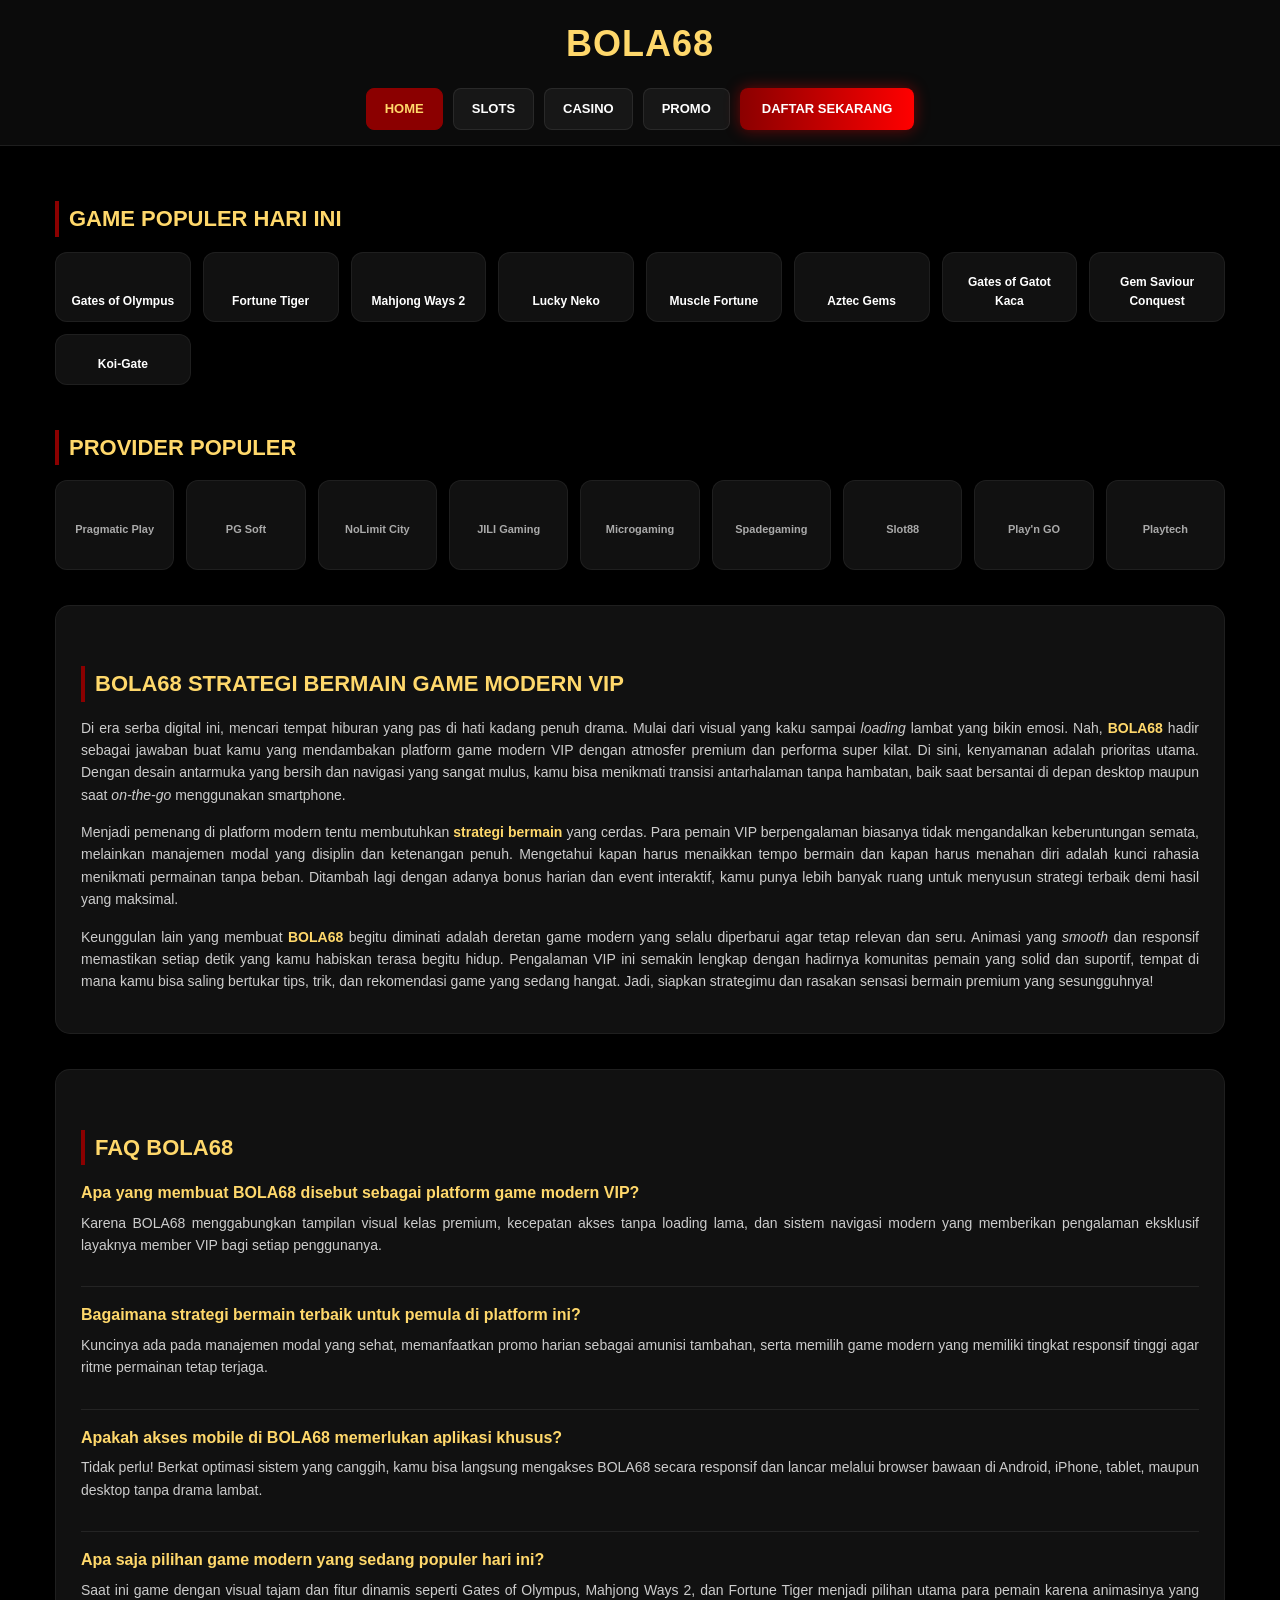
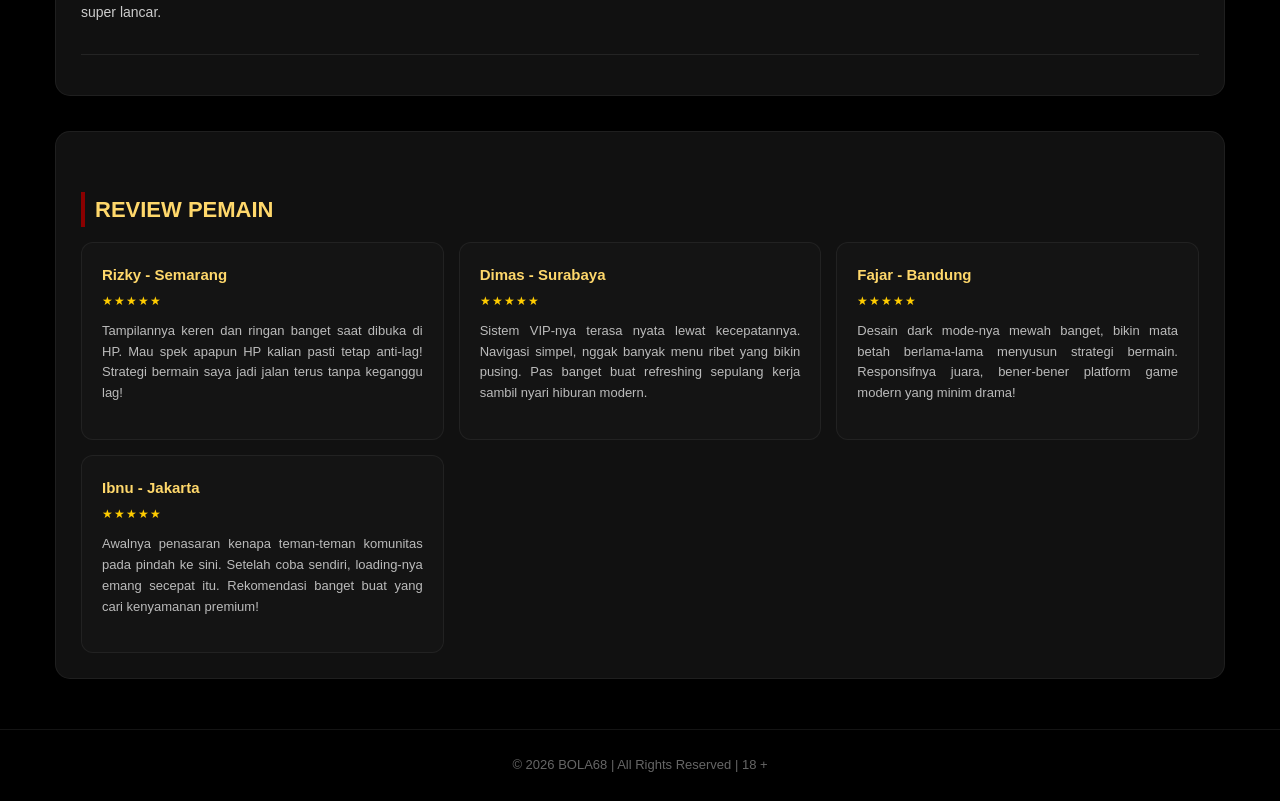
<file: index.html>
<!doctype html>
<html amp lang="id">
<head>
  <meta charset="utf-8">
  <meta name="viewport" content="width=device-width,minimum-scale=1,initial-scale=1">
  <title>BOLA68 | Strategi Bermain Game Modern VIP tanpa drama</title>
  <meta name="description" content="BOLA68 portal game modern VIP dengan tampilan premium, loading cepat, dan navigasi responsif di semua perangkat.">
  <meta name="keywords" content="BOLA68, BOLA68 game modern VIP, BOLA68 slot online, BOLA68 casino online, BOLA68 akses resmi, BOLA68 Daftar, BOLA68 Login">
  <meta name="robots" content="index,follow">
  
  <link rel="canonical" href="https://bubuytest.github.io/bola68/">

  <meta property="og:type" content="website">
  <meta property="og:url" content="https://bubuytest.github.io/bola68/">
  <meta property="og:title" content="BOLA68 | Strategi Bermain Game Modern VIP tanpa drama">
  <meta property="og:description" content="BOLA68 portal game modern VIP dengan tampilan premium, loading cepat, dan navigasi responsif di semua perangkat.">
  <meta property="og:image" content="https://bubuytest.github.io/bola68/assets/img/hero_banner.webp">
  <meta property="og:image:type" content="image/webp">
  <meta property="og:image:width" content="1200">
  <meta property="og:image:height" content="630">

  <meta name="twitter:card" content="summary_large_image">
  <meta name="twitter:url" content="https://bubuytest.github.io/bola68/">
  <meta name="twitter:title" content="BOLA68 | Strategi Bermain Game Modern VIP tanpa drama">
  <meta name="twitter:description" content="BOLA68 portal game modern VIP dengan tampilan premium, loading cepat, dan navigasi responsif di semua perangkat.">
  <meta name="twitter:image" content="https://bubuytest.github.io/bola68/assets/img/hero_banner.webp">


  <script async src="https://cdn.ampproject.org/v0.js"></script>
  <script async custom-element="amp-carousel" src="https://cdn.ampproject.org/v0/amp-carousel-0.2.js"></script>
  <style amp-boilerplate>
body{
-webkit-animation:-amp-start 8s steps(1,end) 0s 1 normal both;
-moz-animation:-amp-start 8s steps(1,end) 0s 1 normal both;
-ms-animation:-amp-start 8s steps(1,end) 0s 1 normal both;
animation:-amp-start 8s steps(1,end) 0s 1 normal both
}
@-webkit-keyframes -amp-start{
from{visibility:hidden}
to{visibility:visible}
}
@-moz-keyframes -amp-start{
from{visibility:hidden}
to{visibility:visible}
}
@-ms-keyframes -amp-start{
from{visibility:hidden}
to{visibility:visible}
}
@-o-keyframes -amp-start{
from{visibility:hidden}
to{visibility:visible}
}
@keyframes -amp-start{
from{visibility:hidden}
to{visibility:visible}
}
</style>

<noscript>
<style amp-boilerplate>
body{
-webkit-animation:none;
-moz-animation:none;
-ms-animation:none;
animation:none
}
</style>
</noscript>

  <style amp-custom>
    :root {
      --gold: #ffd86b;
      --red: #8b0000;
      --dark-bg: #000000;
      --card-bg: #111111;
      --border-glow: rgba(255, 216, 107, 0.4);
    }

    * {
      margin: 0;
      padding: 0;
      box-sizing: border-box;
    }

    body {
      font-family: -apple-system, BlinkMacSystemFont, "Segoe UI", Roboto, Arial, sans-serif;
      background: var(--dark-bg);
      color: #ffffff;
      overflow-x: hidden;
      line-height: 1.6;
    }

    .container {
      width: 100%;
      max-width: 1200px;
      margin: auto;
      padding: 0 15px;
    }

    /* HEADER & NAVBAR */
    header {
      background: #0b0b0b;
      padding: 15px 0;
      border-bottom: 1px solid rgba(255, 255, 255, .08);
      position: sticky;
      top: 0;
      z-index: 999;
    }

    header h1 {
      font-size: 36px;
      text-align: center;
      color: var(--gold);
      font-weight: 900;
      letter-spacing: 1px;
    }

    .nav-wrapper {
      display: flex;
      justify-content: center;
      align-items: center;
      gap: 10px;
      flex-wrap: wrap;
      margin-top: 15px;
    }

    .nav-item {
      text-decoration: none;
      color: #ffffff;
      font-size: 13px;
      font-weight: 700;
      padding: 10px 18px;
      border-radius: 8px;
      background: rgba(255, 255, 255, .05);
      border: 1px solid rgba(255, 255, 255, .08);
      transition: all 0.2s ease;
    }

    .nav-item.active {
      background: var(--red);
      color: var(--gold);
      border-color: var(--red);
    }

    /* TOMBOL DAFTAR DENGAN ANIMASI GLOW */
    .btn-reg {
      background: linear-gradient(90deg, #8b0000, #ff0000);
      color: #ffffff;
      padding: 11px 22px;
      border-radius: 8px;
      font-weight: 800;
      text-decoration: none;
      font-size: 13px;
      box-shadow: 0 0 15px rgba(255, 0, 0, .4);
      animation: pulseGlow 2s infinite;
      transition: all 0.3s ease;
    }

    @keyframes pulseGlow {
      0% { box-shadow: 0 0 15px rgba(255, 0, 0, 0.4); }
      50% { box-shadow: 0 0 25px rgba(255, 0, 0, 0.8); }
      100% { box-shadow: 0 0 15px rgba(255, 0, 0, 0.4); }
    }

    /* HERO SLIDER */
    .hero-slider {
      margin-top: 20px;
      border-radius: 15px;
      overflow: hidden;
      box-shadow: 0 5px 15px rgba(0,0,0,0.5);
    }

    /* SECTION TITLE */
    .section-title {
      font-size: 22px;
      margin: 35px 0 15px;
      color: var(--gold);
      font-weight: 800;
      text-transform: uppercase;
      border-left: 4px solid var(--red);
      padding-left: 10px;
    }

    /* UTAMA: GAME GRID & CARD */
    .game-grid {
      display: grid;
      grid-template-columns: repeat(auto-fit, minmax(130px, 1fr));
      gap: 12px;
    }

    .game-card {
      background: var(--card-bg);
      padding: 10px;
      border-radius: 12px;
      text-align: center;
      border: 1px solid rgba(255, 255, 255, .06);
      transition: all 0.25s cubic-bezier(0.4, 0, 0.2, 1);
      display: flex;
      flex-direction: column;
      justify-content: space-between;
      height: 100%;
    }

    .game-card:hover {
      transform: translateY(-4px);
      border-color: var(--gold);
      box-shadow: 0 4px 15px var(--border-glow);
    }

    .game-card amp-img {
      border-radius: 8px;
      overflow: hidden;
    }

    .game-card span {
      display: block;
      margin-top: 10px;
      font-size: 12px;
      font-weight: 700;
      color: #fff;
    }

    /* SECTION PROVIDER OPTIMIZED */
    .provider {
      margin-top: 45px;
    }

    .provider .game-grid {
      grid-template-columns: repeat(auto-fit, minmax(110px, 1fr));
      gap: 12px;
    }

    .provider .game-card {
      background: var(--card-bg);
      padding: 15px 10px;
      min-height: 90px;
      display: flex;
      flex-direction: column;
      align-items: center;
      justify-content: center;
    }

    .provider .game-card amp-img {
      max-width: 85px;
      width: 100%;
      margin: 0 auto;
    }

    .provider .game-card span {
      font-size: 11px;
      font-weight: 600;
      color: #aaaaaa;
      margin-top: 8px;
    }

    /* SEO TEXT BOX */
    .seo-box {
      background: var(--card-bg);
      padding: 25px;
      border-radius: 15px;
      margin-top: 35px;
      border: 1px solid rgba(255, 255, 255, .06);
    }

    .seo-box p {
      color: #cccccc;
      margin-bottom: 15px;
      font-size: 14px;
      text-align: justify;
    }

    /* FAQ STYLING */
    .faq-item {
      margin-bottom: 15px;
      padding-bottom: 15px;
      border-bottom: 1px solid rgba(255, 255, 255, .08);
    }

    .faq-item h3 {
      color: var(--gold);
      margin-bottom: 6px;
      font-size: 16px;
    }

    .faq-item p {
      font-size: 14px;
      color: #cccccc;
    }

    /* USER REVIEWS */
    .review-grid {
      display: grid;
      grid-template-columns: repeat(3, 1fr);
      gap: 15px;
    }

    .review-card {
      background: #141414;
      padding: 20px;
      border-radius: 12px;
      border: 1px solid rgba(255, 255, 255, .06);
    }

    .review-card h4 {
      color: var(--gold);
      margin-bottom: 5px;
      font-size: 15px;
    }

    .review-card span {
      color: #ffcc00;
      display: block;
      margin-bottom: 10px;
      font-size: 12px;
      letter-spacing: 1px;
    }

    .review-card p {
      font-size: 13px;
      color: #bbbbbb;
    }

    /* FOOTER */
    footer {
      margin-top: 50px;
      padding: 25px;
      text-align: center;
      border-top: 1px solid rgba(255, 255, 255, .08);
      color: #666666;
      font-size: 13px;
    }

    strong {
      color: var(--gold);
      font-weight: 700;
    }

    /* --- RESPONSIVE BREAKPOINTS --- */
    @media (max-width: 768px) {
      .game-grid {
        grid-template-columns: repeat(4, 1fr);
      }
      .provider .game-grid {
        grid-template-columns: repeat(3, 1fr);
      }
      .review-grid {
        grid-template-columns: 1fr;
        gap: 12px;
      }
    }

    @media (max-width: 480px) {
      header h1 {
        font-size: 26px;
      }
      .nav-wrapper {
        gap: 8px;
      }
      .nav-item {
        width: calc(50% - 4px);
        text-align: center;
        font-size: 12px;
        padding: 8px 10px;
      }
      .btn-reg {
        width: 100%;
        text-align: center;
        margin-top: 4px;
      }
      .game-grid {
        grid-template-columns: repeat(2, 1fr);
        gap: 10px;
      }
      .provider .game-grid {
        grid-template-columns: repeat(2, 1fr);
        gap: 10px;
      }
      .section-title {
        font-size: 18px;
        margin: 30px 0 15px;
      }
      .seo-box {
        padding: 15px;
      }
    }
  </style>

  <script type="application/ld+json">
  {
    "@context": "https://schema.org",
    "@graph": [
      {
        "@type": "WebSite",
        "@id": "https://bubuytest.github.io/bola68/#website",
        "url": "https://bubuytest.github.io/bola68/",
        "name": "BOLA68",
        "description": "Portal game modern VIP dengan tampilan premium, loading cepat, dan navigasi responsif.",
        "publisher": {
          "@id": "https://bubuytest.github.io/bola68/#organization"
        },
        "inLanguage": "id-ID"
      },
      {
        "@type": "Organization",
        "@id": "https://bubuytest.github.io/bola68/#organization",
        "name": "BOLA68",
        "url": "https://bubuytest.github.io/bola68/"
      },
      {
        "@type": "WebPage",
        "@id": "https://bubuytest.github.io/bola68/#webpage",
        "url": "https://bubuytest.github.io/bola68/",
        "name": "BOLA68 | Strategi Bermain Game Modern VIP tanpa drama",
        "isPartOf": {
          "@id": "https://bubuytest.github.io/bola68/#website"
        },
        "about": {
          "@id": "https://bubuytest.github.io/bola68/#organization"
        },
        "description": "BOLA68 portal game modern VIP dengan tampilan premium, loading cepat, dan navigasi responsif di semua perangkat.",
        "inLanguage": "id-ID"
      },
      {
        "@type": "BreadcrumbList",
        "@id": "https://bubuytest.github.io/bola68/#breadcrumb",
        "itemListElement": [
          {
            "@type": "ListItem",
            "position": 1,
            "name": "Home",
            "item": "https://bubuytest.github.io/bola68/"
          }
        ]
      },
      {
        "@type": "FAQPage",
        "@id": "https://bubuytest.github.io/bola68/#faq",
        "mainEntity": [
          {
            "@type": "Question",
            "name": "Apa yang membuat BOLA68 disebut sebagai platform game modern VIP?",
            "acceptedAnswer": {
              "@type": "Answer",
              "text": "Karena BOLA68 menggabungkan tampilan visual kelas premium, kecepatan akses tanpa loading lama, dan sistem navigasi modern yang memberikan pengalaman eksklusif layaknya member VIP bagi setiap penggunanya."
            }
          },
          {
            "@type": "Question",
            "name": "Bagaimana strategi bermain terbaik untuk pemula di platform ini?",
            "acceptedAnswer": {
              "@type": "Answer",
              "text": "Kuncinya ada pada manajemen modal yang sehat, memanfaatkan promo harian sebagai amunisi tambahan, serta memilih game modern yang memiliki tingkat responsif tinggi agar ritme permainan tetap terjaga."
            }
          },
          {
            "@type": "Question",
            "name": "Apakah akses mobile di BOLA68 memerlukan aplikasi khusus?",
            "acceptedAnswer": {
              "@type": "Answer",
              "text": "Tidak perlu! Berkat optimasi sistem yang canggih, kamu bisa langsung mengakses BOLA68 secara responsif dan lancar melalui browser bawaan di Android, iPhone, tablet, maupun desktop tanpa drama lambat."
            }
          },
          {
            "@type": "Question",
            "name": "Apa saja pilihan game modern yang sedang populer hari ini?",
            "acceptedAnswer": {
              "@type": "Answer",
              "text": "Saat ini game dengan visual tajam dan fitur dinamis seperti Gates of Olympus, Mahjong Ways 2, dan Fortune Tiger menjadi pilihan utama para pemain karena animasinya yang super lancar."
            }
          }
        ]
      }
    ]
  }
  </script>
</head>

<body>

  <header>
    <h1>BOLA68</h1>
    <nav class="nav-wrapper">
      <a href="https://bubuytest.github.io/bola68/" class="nav-item active">HOME</a>
      <a href="https://linkly.link/2F9LL/" class="nav-item">SLOTS</a>
      <a href="https://linkly.link/2F9LL/" class="nav-item">CASINO</a>
      <a href="https://linkly.link/2F9LL/" class="nav-item">PROMO</a>
      <a href="https://linkly.link/2F9LL/" class="btn-reg">DAFTAR SEKARANG</a>
    </nav>
  </header>

  <main class="container">

    <section class="hero-slider">
      <amp-carousel width="1280" height="720" layout="responsive" type="slides" autoplay delay="4000">
        <amp-img src="assets/img/hero_banner.webp" width="1280" height="720" layout="responsive" alt="BOLA68"></amp-img>
      </amp-carousel>
    </section>

    <section>
      <h2 class="section-title">GAME POPULER HARI INI</h2>
      <div class="game-grid">
        <div class="game-card">
          <amp-img src="assets/img/olympus.jpg" width="300" height="300" layout="responsive" alt="Gates of Olympus"></amp-img>
          <span>Gates of Olympus</span>
        </div>
        <div class="game-card">
          <amp-img src="assets/img/Fortune Tiger.jpg" width="300" height="300" layout="responsive" alt="Fortune Tiger"></amp-img>
          <span>Fortune Tiger</span>
        </div>
        <div class="game-card">
          <amp-img src="assets/img/mahjongways2.jpg" width="300" height="300" layout="responsive" alt="Mahjong Ways 2"></amp-img>
          <span>Mahjong Ways 2</span>
        </div>
        <div class="game-card">
          <amp-img src="assets/img/Lucky Neko.jpg" width="300" height="300" layout="responsive" alt="Lucky Neko"></amp-img>
          <span>Lucky Neko</span>
        </div>
        <div class="game-card">
          <amp-img src="assets/img/muscle-fortune.jpg" width="300" height="300" layout="responsive" alt="Muscle Fortune"></amp-img>
          <span>Muscle Fortune</span>
        </div>
        <div class="game-card">
          <amp-img src="assets/img/Aztec Gems.jpg" width="300" height="300" layout="responsive" alt="Aztec Gems"></amp-img>
          <span>Aztec Gems</span>
        </div>
        <div class="game-card">
          <amp-img src="assets/img/Gates of Gatot Kaca.jpg" width="300" height="300" layout="responsive" alt="Gates of Gatot Kaca"></amp-img>
          <span>Gates of Gatot Kaca</span>
        </div>
        <div class="game-card">
          <amp-img src="assets/img/Gem Saviour Conquest.jpg" width="300" height="300" layout="responsive" alt="Gem Saviour Conquest"></amp-img>
          <span>Gem Saviour Conquest</span>
        </div>
        <div class="game-card">
          <amp-img src="assets/img/koi-gate.jpg" width="300" height="300" layout="responsive" alt="Koi-Gate"></amp-img>
          <span>Koi-Gate</span>
        </div>
      </div>
    </section>

    <section class="provider">
      <h2 class="section-title">PROVIDER POPULER</h2>
      <div class="game-grid">
        <div class="game-card">
          <amp-img src="assets/img/pp-active.webp" width="120" height="60" layout="responsive" alt="Pragmatic Play"></amp-img>
          <span>Pragmatic Play</span>
        </div>
        <div class="game-card">
          <amp-img src="assets/img/pgsoft-active.webp" width="120" height="60" layout="responsive" alt="PG Soft"></amp-img>
          <span>PG Soft</span>
        </div>
        <div class="game-card">
          <amp-img src="assets/img/no-limit-city-active.webp" width="120" height="60" layout="responsive" alt="NoLimit City"></amp-img>
          <span>NoLimit City</span>
        </div>
        <div class="game-card">
          <amp-img src="assets/img/jili-active.webp" width="120" height="60" layout="responsive" alt="JILI Gaming"></amp-img>
          <span>JILI Gaming</span>
        </div>
        <div class="game-card">
          <amp-img src="assets/img/microgaming-active.webp" width="120" height="60" layout="responsive" alt="Microgaming"></amp-img>
          <span>Microgaming</span>
        </div>
        <div class="game-card">
          <amp-img src="assets/img/spade-gaming-active.webp" width="120" height="60" layout="responsive" alt="Spadegaming"></amp-img>
          <span>Spadegaming</span>
        </div>
        <div class="game-card">
          <amp-img src="assets/img/slot88-active.webp" width="120" height="60" layout="responsive" alt="Slot88"></amp-img>
          <span>Slot88</span>
        </div>
        <div class="game-card">
          <amp-img src="assets/img/playngo-active.webp" width="120" height="60" layout="responsive" alt="Play'n GO"></amp-img>
          <span>Play'n GO</span>
        </div>
        <div class="game-card">
          <amp-img src="assets/img/playtech-active.webp" width="120" height="60" layout="responsive" alt="Playtech"></amp-img>
          <span>Playtech</span>
        </div>
      </div>
    </section>

    <section class="seo-box">
      <h2 class="section-title">BOLA68 Strategi Bermain Game Modern VIP</h2>
      <p>Di era serba digital ini, mencari tempat hiburan yang pas di hati kadang penuh drama. Mulai dari visual yang kaku sampai <em>loading</em> lambat yang bikin emosi. Nah, <strong>BOLA68</strong> hadir sebagai jawaban buat kamu yang mendambakan platform game modern VIP dengan atmosfer premium dan performa super kilat. Di sini, kenyamanan adalah prioritas utama. Dengan desain antarmuka yang bersih dan navigasi yang sangat mulus, kamu bisa menikmati transisi antarhalaman tanpa hambatan, baik saat bersantai di depan desktop maupun saat <em>on-the-go</em> menggunakan smartphone.</p>
      <p>Menjadi pemenang di platform modern tentu membutuhkan <strong>strategi bermain</strong> yang cerdas. Para pemain VIP berpengalaman biasanya tidak mengandalkan keberuntungan semata, melainkan manajemen modal yang disiplin dan ketenangan penuh. Mengetahui kapan harus menaikkan tempo bermain dan kapan harus menahan diri adalah kunci rahasia menikmati permainan tanpa beban. Ditambah lagi dengan adanya bonus harian dan event interaktif, kamu punya lebih banyak ruang untuk menyusun strategi terbaik demi hasil yang maksimal.</p>
      <p>Keunggulan lain yang membuat <strong>BOLA68</strong> begitu diminati adalah deretan game modern yang selalu diperbarui agar tetap relevan dan seru. Animasi yang <em>smooth</em> dan responsif memastikan setiap detik yang kamu habiskan terasa begitu hidup. Pengalaman VIP ini semakin lengkap dengan hadirnya komunitas pemain yang solid dan suportif, tempat di mana kamu bisa saling bertukar tips, trik, dan rekomendasi game yang sedang hangat. Jadi, siapkan strategimu dan rasakan sensasi bermain premium yang sesungguhnya!</p>
    </section>

    <section class="seo-box">
      <h2 class="section-title">FAQ BOLA68</h2>
      <div class="faq-item">
        <h3>Apa yang membuat BOLA68 disebut sebagai platform game modern VIP?</h3>
        <p>Karena BOLA68 menggabungkan tampilan visual kelas premium, kecepatan akses tanpa loading lama, dan sistem navigasi modern yang memberikan pengalaman eksklusif layaknya member VIP bagi setiap penggunanya.</p>
      </div>
      <div class="faq-item">
        <h3>Bagaimana strategi bermain terbaik untuk pemula di platform ini?</h3>
        <p>Kuncinya ada pada manajemen modal yang sehat, memanfaatkan promo harian sebagai amunisi tambahan, serta memilih game modern yang memiliki tingkat responsif tinggi agar ritme permainan tetap terjaga.</p>
      </div>
      <div class="faq-item">
        <h3>Apakah akses mobile di BOLA68 memerlukan aplikasi khusus?</h3>
        <p>Tidak perlu! Berkat optimasi sistem yang canggih, kamu bisa langsung mengakses BOLA68 secara responsif dan lancar melalui browser bawaan di Android, iPhone, tablet, maupun desktop tanpa drama lambat.</p>
      </div>
      <div class="faq-item">
        <h3>Apa saja pilihan game modern yang sedang populer hari ini?</h3>
        <p>Saat ini game dengan visual tajam dan fitur dinamis seperti Gates of Olympus, Mahjong Ways 2, dan Fortune Tiger menjadi pilihan utama para pemain karena animasinya yang super lancar.</p>
      </div>
    </section>

    <section class="seo-box">
      <h2 class="section-title">REVIEW PEMAIN</h2>
      <div class="review-grid">
        <div class="review-card">
          <h4>Rizky - Semarang</h4>
          <span>★★★★★</span>
          <p>Tampilannya keren dan ringan banget saat dibuka di HP. Mau spek apapun HP kalian pasti tetap anti-lag! Strategi bermain saya jadi jalan terus tanpa keganggu lag!</p>
        </div>
        <div class="review-card">
          <h4>Dimas - Surabaya</h4>
          <span>★★★★★</span>
          <p>Sistem VIP-nya terasa nyata lewat kecepatannya. Navigasi simpel, nggak banyak menu ribet yang bikin pusing. Pas banget buat refreshing sepulang kerja sambil nyari hiburan modern.</p>
        </div>
        <div class="review-card">
          <h4>Fajar - Bandung</h4>
          <span>★★★★★</span>
          <p>Desain dark mode-nya mewah banget, bikin mata betah berlama-lama menyusun strategi bermain. Responsifnya juara, bener-bener platform game modern yang minim drama!</p>
        </div>
        <div class="review-card">
          <h4>Ibnu - Jakarta</h4>
          <span>★★★★★</span>
          <p>Awalnya penasaran kenapa teman-teman komunitas pada pindah ke sini. Setelah coba sendiri, loading-nya emang secepat itu. Rekomendasi banget buat yang cari kenyamanan premium!</p>
        </div>
      </div>
    </section>

  </main>

  <footer>
    © 2026 BOLA68 | All Rights Reserved | 18 + 
  </footer>

</body>
</html>
</file>
